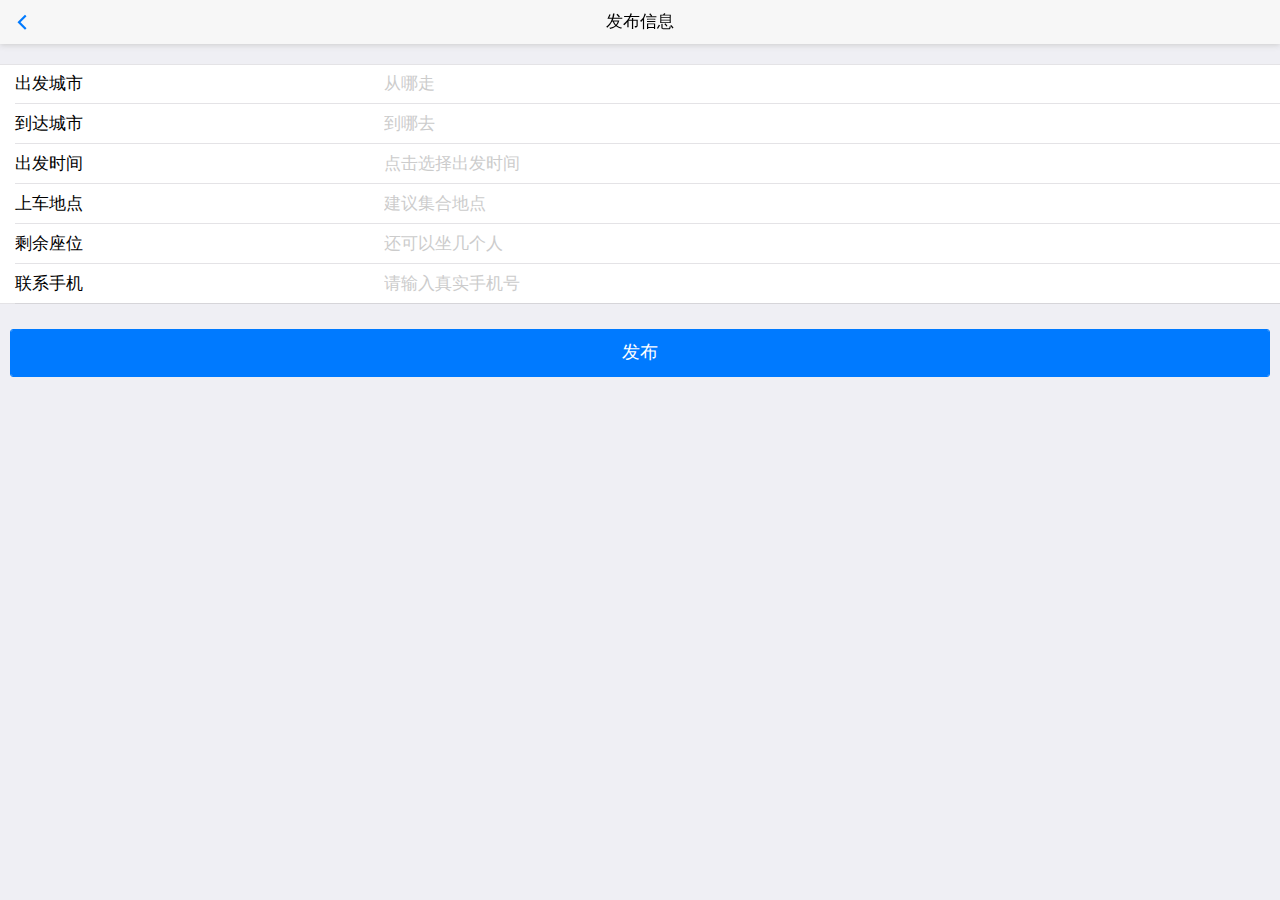
<file: car.html>
<!DOCTYPE html>
<html class="ui-page-login">

	<head>
		<meta charset="utf-8">
		<meta name="viewport" content="width=device-width,initial-scale=1,minimum-scale=1,maximum-scale=1,user-scalable=no" />
		<title></title>
		<link href="css/mui.min.css" rel="stylesheet" />
		<link rel="stylesheet" type="text/css" href="css/mui.picker.css" />
		<link rel="stylesheet" type="text/css" href="css/mui.dtpicker.css" />
		<style>
			.area {
				margin: 20px auto 0px auto;
			}
			
			.mui-input-group:first-child {
				margin-top: 20px;
			}
			
			.mui-input-group label {
				width: 30%;
			}
			
			.mui-input-row label~input,
			.mui-input-row label~select,
			.mui-input-row label~textarea {
				width: 70%;
			}
			
			.mui-checkbox input[type=checkbox],
			.mui-radio input[type=radio] {
				top: 6px;
			}
			
			.mui-content-padded {
				margin-top: 25px;
			}
			
			.mui-btn {
				padding: 10px;
			}
			
			::-webkit-input-placeholder {
				color: #ccc;
			}
		</style>

	</head>

	<body>
		<header class="mui-bar mui-bar-nav">
			<a class="mui-action-back mui-icon mui-icon-left-nav mui-pull-left"></a>
			<h1 class="mui-title">发布信息</h1>
		</header>
		<div class="mui-content">
			<form class="mui-input-group">
				<div class="mui-input-row">
					<label>出发城市</label>
					<input id='from_city' type="text" class="mui-input-clear mui-input" placeholder="从哪走">
				</div>
				<div class="mui-input-row">
					<label>到达城市</label>
					<input id='to_city' type="text" class="mui-input-clear mui-input" placeholder="到哪去">
				</div>
				<div class="mui-input-row">
					<label>出发时间</label>
					<input id='start_time' type="datetime" class="mui-input-clear mui-input" placeholder="点击选择出发时间">
				</div>
				<div class="mui-input-row">
					<label>上车地点</label>
					<input id='position' type="text" class="mui-input-clear mui-input" placeholder="建议集合地点">
				</div>
				<div class="mui-input-row">
					<label id="num">剩余座位</label>
					<input id='seats_left' type="number" class="mui-input-clear mui-input" placeholder="还可以坐几个人">
				</div>
				<div class="mui-input-row">
					<label>联系手机</label>
					<input id='phone' type="text" class="mui-input-clear mui-input" placeholder="请输入真实手机号">
				</div>
			</form>
			<div class="mui-content-padded">
				<button id='reg' class="mui-btn mui-btn-block mui-btn-primary">发布</button>
			</div>
		</div>

		<script src="js/mui.min.js" type="text/javascript"></script>
		<script src="js/app.js"></script>
		<script src="js/mui.picker.js" type="text/javascript" charset="utf-8"></script>
		<script src="js/mui.dtpicker.js" type="text/javascript" charset="utf-8"></script>
		<script type="text/javascript">
			var search = location.search;
			var reqBtn = document.getElementById("reg");
			var action = '';
			var type = "zhaoren";
			if(search && search.length > 1) {
				var para = {};
				search = search.substring(1);
				var _arr = search.split("&");
				for(var i = 0; i < _arr.length; i++) {
					var _arr_inner = _arr[i].split("=");
					if(_arr_inner && _arr_inner.length == 2) {
						para[_arr_inner[0]] = _arr_inner[1];
					}
				}
				if(para.action) {
					action = para.action;
					if(para.action == "update") {
						var id = para.id;
						if(id) {
							document.querySelector(".mui-title").innerHTML = "修改车辆信息";
							reqBtn.innerHTML = "修改";
							app.getCarById({
								id: id
							}, function(rsp) {
								if(rsp.ret == 0) {
									if(rsp.data['type']==2){
										document.getElementById("num").innerHTML = "乘车人数";
										document.getElementById("seats_left").placeholder = "需要几个座位";
									}
									mui(".mui-input-group input").each(function() {
										this.value = rsp.data[this.id];
									});
								} else {
									mui.alert(rsp.desc);
								}
							});
						}
					} else if(action == "add") {//新增
						type = para.type;
						if(type=="zhaoche"){
							document.getElementById("num").innerHTML = "乘车人数";
							document.getElementById("seats_left").placeholder = "需要几个座位";
						}
					}
				}

			}

			reqBtn.addEventListener('tap', function(event) {
				var check = true;
				var _data = {};
				mui(".mui-input-group input").each(function() {
					//若当前input为空，则alert提醒
					if(!this.value || this.value.trim() == "") {
						var label = this.previousElementSibling;
						mui.alert(label.innerText + "不允许为空");
						check = false;
						return false;
					} else {
						_data[this.id] = this.value;
					}
				});

				if(check) {
					if(action == "update") {
						_data.id = id;
						app.updateCar(_data, function(err) {
							if(err) {
								mui.alert(err);
								return;
							}
							mui.alert('修改成功', '', null, function() {
								location.href = "index.html";
							});
						});
					} else {
						
						_data.type = type=="zhaoren"?1:2;
						
						app.addCar(_data, function(err) {
							if(err) {
								mui.alert(err);
								return;
							}
							mui.alert('发布成功', '', null, function() {
								location.href = "index.html";
							});
						});
					}
				}

			});
		</script>
		<script>
			(function($) {
				document.getElementById("start_time").addEventListener('tap', function() {
					var _self = this;
					if(_self.picker) {
						_self.picker.show(function(rs) {
							_self.value = rs.text;
							_self.picker.dispose();
							_self.picker = null;
						});
					} else {
						var optionsJson = this.getAttribute('data-options') || '{}';
						var options = JSON.parse(optionsJson);
						options.beginDate = new Date(2020, 7, 20, 15, 0);
						options.endDate = new Date(2025, 11, 30, 10, 0);
						var id = this.getAttribute('id');

						_self.picker = new $.DtPicker(options);

						_self.picker.show(function(rs) {
							_self.value = rs.text;
							_self.picker.dispose();
							_self.picker = null;
						});
					}

				}, false);
			})(mui);
		</script>
	</body>

</html>
</file>
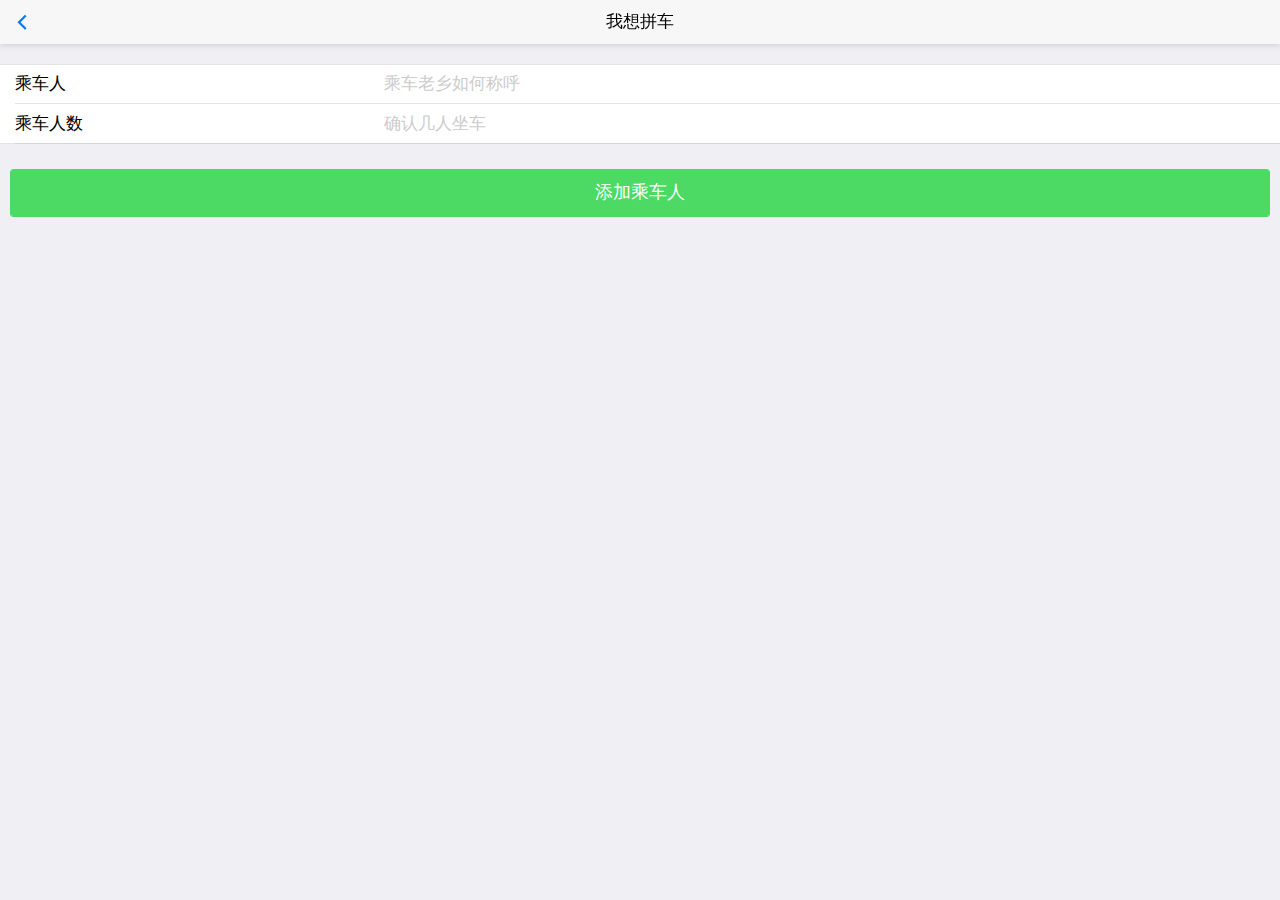
<file: chengke.html>
<!DOCTYPE html>
<html class="ui-page-login">

	<head>
		<meta charset="utf-8">
		<meta name="viewport" content="width=device-width,initial-scale=1,minimum-scale=1,maximum-scale=1,user-scalable=no" />
		<title></title>
		<link href="css/mui.min.css" rel="stylesheet" />
		<link rel="stylesheet" type="text/css" href="css/mui.picker.css" />
		<link rel="stylesheet" type="text/css" href="css/mui.dtpicker.css" />
		<style>
			.area {
				margin: 20px auto 0px auto;
			}
			
			.mui-input-group:first-child {
				margin-top: 20px;
			}
			
			.mui-input-group label {
				width: 30%;
			}
			
			.mui-input-row label~input,
			.mui-input-row label~select,
			.mui-input-row label~textarea {
				width: 70%;
			}
			
			.mui-checkbox input[type=checkbox],
			.mui-radio input[type=radio] {
				top: 6px;
			}
			
			.mui-content-padded {
				margin-top: 25px;
			}
			
			.mui-btn {
				padding: 10px;
			}
			
			::-webkit-input-placeholder {
				color: #ccc;
			}
		</style>

	</head>

	<body>
		<header class="mui-bar mui-bar-nav">
			<a class="mui-action-back mui-icon mui-icon-left-nav mui-pull-left"></a>
			<h1 class="mui-title">我想拼车</h1>
		</header>
		<div class="mui-content">
			<form class="mui-input-group">
				<div class="mui-input-row">
					<label>乘车人</label>
					<input id='from_city' type="text" class="mui-input-clear mui-input" placeholder="乘车老乡如何称呼">
				</div>
				<div class="mui-input-row">
					<label>乘车人数</label>
					<input id='to_city' type="number" class="mui-input-clear mui-input" placeholder="确认几人坐车">
				</div>

			</form>
			<div class="mui-content-padded">
				<a v-if="item.is_owner" type="button" class="mui-btn mui-btn-green mui-btn-block" @tap="update(item.id)">添加乘车人</a>
			</div>

		</div>

		<script src="js/mui.min.js" type="text/javascript"></script>
		<script src="js/app.js"></script>
		<script src="js/mui.picker.js" type="text/javascript" charset="utf-8"></script>
		<script src="js/mui.dtpicker.js" type="text/javascript" charset="utf-8"></script>
		<script type="text/javascript">
			var search = location.search;
			var reqBtn = document.getElementById("reg");
			var action = '';
			if(search && search.length > 1) {
				var para = {};
				search = search.substring(1);
				var _arr = search.split("&");
				for(var i = 0; i < _arr.length; i++) {
					var _arr_inner = _arr[i].split("=");
					if(_arr_inner && _arr_inner.length == 2) {
						para[_arr_inner[0]] = _arr_inner[1];
					}
				}
				if(para.action && para.action == "update") {
					action = "update";
					var id = para.id;
					if(id) {
						document.querySelector(".mui-title").innerHTML = "修改车辆信息";
						reqBtn.innerHTML = "修改";
						app.getCarById({
							id: id
						}, function(rsp) {
							if(rsp.ret == 0) {
								mui(".mui-input-group input").each(function() {
									this.value = rsp.data[this.id];
								});
							} else {
								mui.alert(rsp.desc);
							}
						});
					}
				}
			}

			reqBtn.addEventListener('tap', function(event) {
				var check = true;
				var _data = {};
				mui(".mui-input-group input").each(function() {
					//若当前input为空，则alert提醒
					if(!this.value || this.value.trim() == "") {
						var label = this.previousElementSibling;
						mui.alert(label.innerText + "不允许为空");
						check = false;
						return false;
					} else {
						_data[this.id] = this.value;
					}
				});

				if(check) {
					if(action == "update") {
						_data.id = id;
						app.updateCar(_data, function(err) {
							if(err) {
								mui.alert(err);
								return;
							}
							mui.alert('修改成功', '', null, function() {
								location.href = "index.html";
							});
						});
					} else {
						app.addCar(_data, function(err) {
							if(err) {
								mui.alert(err);
								return;
							}
							mui.alert('发布成功', '', null, function() {
								location.href = "index.html";
							});
						});
					}
				}

			});
		</script>
	</body>

</html>
</file>
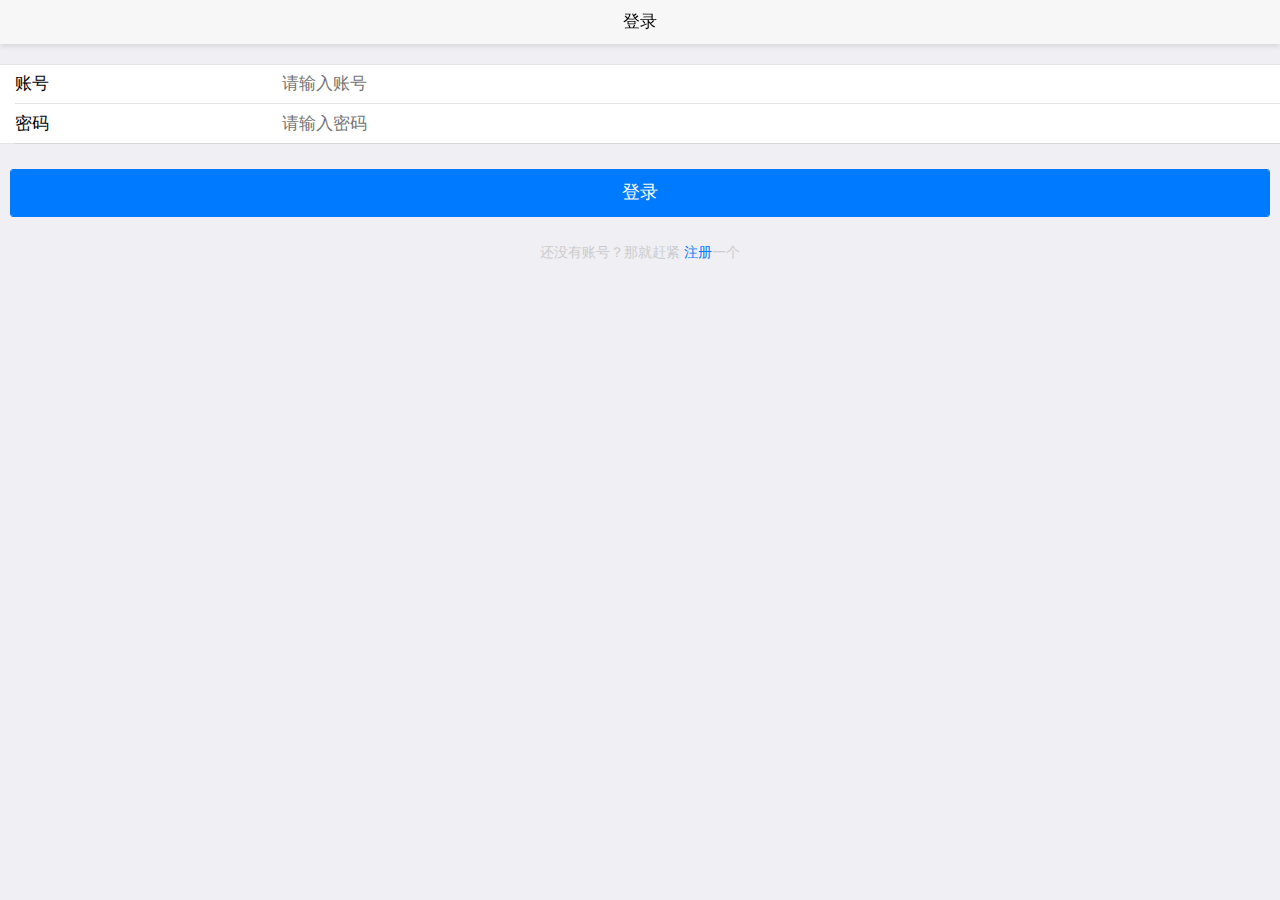
<file: login.html>
<!DOCTYPE html>
<html class="ui-page-login">

	<head>
		<meta charset="utf-8">
		<meta name="viewport" content="width=device-width,initial-scale=1,minimum-scale=1,maximum-scale=1,user-scalable=no" />
		<title></title>
		<link href="css/mui.min.css" rel="stylesheet" />
		<style>
			.area {
				margin: 20px auto 0px auto;
			}
			
			.mui-input-group {
				margin-top: 10px;
			}
			
			.mui-input-group:first-child {
				margin-top: 20px;
			}
			
			.mui-input-group label {
				width: 22%;
			}
			
			.mui-input-row label~input,
			.mui-input-row label~select,
			.mui-input-row label~textarea {
				width: 78%;
			}
			
			.mui-checkbox input[type=checkbox],
			.mui-radio input[type=radio] {
				top: 6px;
			}
			
			.mui-content-padded {
				margin-top: 25px;
			}
			
			.mui-btn {
				padding: 10px;
			}
			
			.link-area {
				display: block;
				margin-top: 25px;
				text-align: center;
				color: #ccc;
				font-size: 14px;
			}
			
			.spliter {
				color: #bbb;
				padding: 0px 8px;
			}
			
			.oauth-area {
				position: absolute;
				bottom: 20px;
				left: 0px;
				text-align: center;
				width: 100%;
				padding: 0px;
				margin: 0px;
			}
			
			.oauth-area .oauth-btn {
				display: inline-block;
				width: 50px;
				height: 50px;
				background-size: 30px 30px;
				background-position: center center;
				background-repeat: no-repeat;
				margin: 0px 20px;
				/*-webkit-filter: grayscale(100%); */
				border: solid 1px #ddd;
				border-radius: 25px;
			}
			
			.oauth-area .oauth-btn:active {
				border: solid 1px #aaa;
			}
			
			.oauth-area .oauth-btn.disabled {
				background-color: #ddd;
			}
		</style>

	</head>

	<body>
		<header class="mui-bar mui-bar-nav">
			<h1 class="mui-title">登录</h1>
		</header>
		<div class="mui-content">
			<form id='login-form' class="mui-input-group">
				<div class="mui-input-row">
					<label>账号</label>
					<input id='account' type="text" class="mui-input-clear mui-input" placeholder="请输入账号">
				</div>
				<div class="mui-input-row">
					<label>密码</label>
					<input id='password' type="password" class="mui-input-clear mui-input" placeholder="请输入密码">
				</div>
			</form>
			<div class="mui-content-padded">
				<button id='login' class="mui-btn mui-btn-block mui-btn-primary">登录</button>
				<div class="link-area">
					还没有账号？那就赶紧
					<a id='reg' href="reg.html">注册</a>一个
				</div>
			</div>
			<div class="mui-content-padded oauth-area">

			</div>
		</div>
		<script src="js/mui.min.js"></script>
		<script src="js/mui.enterfocus.js"></script>
		<script src="js/app.js"></script>
		<script>
			(function($, doc) {
				//检查 "登录状态/锁屏状态" 结束
				var loginButton = doc.getElementById('login');
				var accountBox = doc.getElementById('account');
				var passwordBox = doc.getElementById('password');
				loginButton.addEventListener('tap', function(event) {
					var loginInfo = {
						account: accountBox.value,
						password: passwordBox.value
					};
					app.login(loginInfo, function(err) {
						if(err) {
							mui.alert(err);
							return;
						}
						document.cookie = "isLogin=true";
						mui.alert('登录成功','',null,function () {
							location.href = "index.html";
						});
					});
				});
				$.enterfocus('#login-form input', function() {
					$.trigger(loginButton, 'tap');
				});
				//
				window.addEventListener('resize', function() {
					oauthArea.style.display = document.body.clientHeight > 400 ? 'block' : 'none';
				}, false);
				//
			}(mui, document));
		</script>
	</body>

</html>
</file>
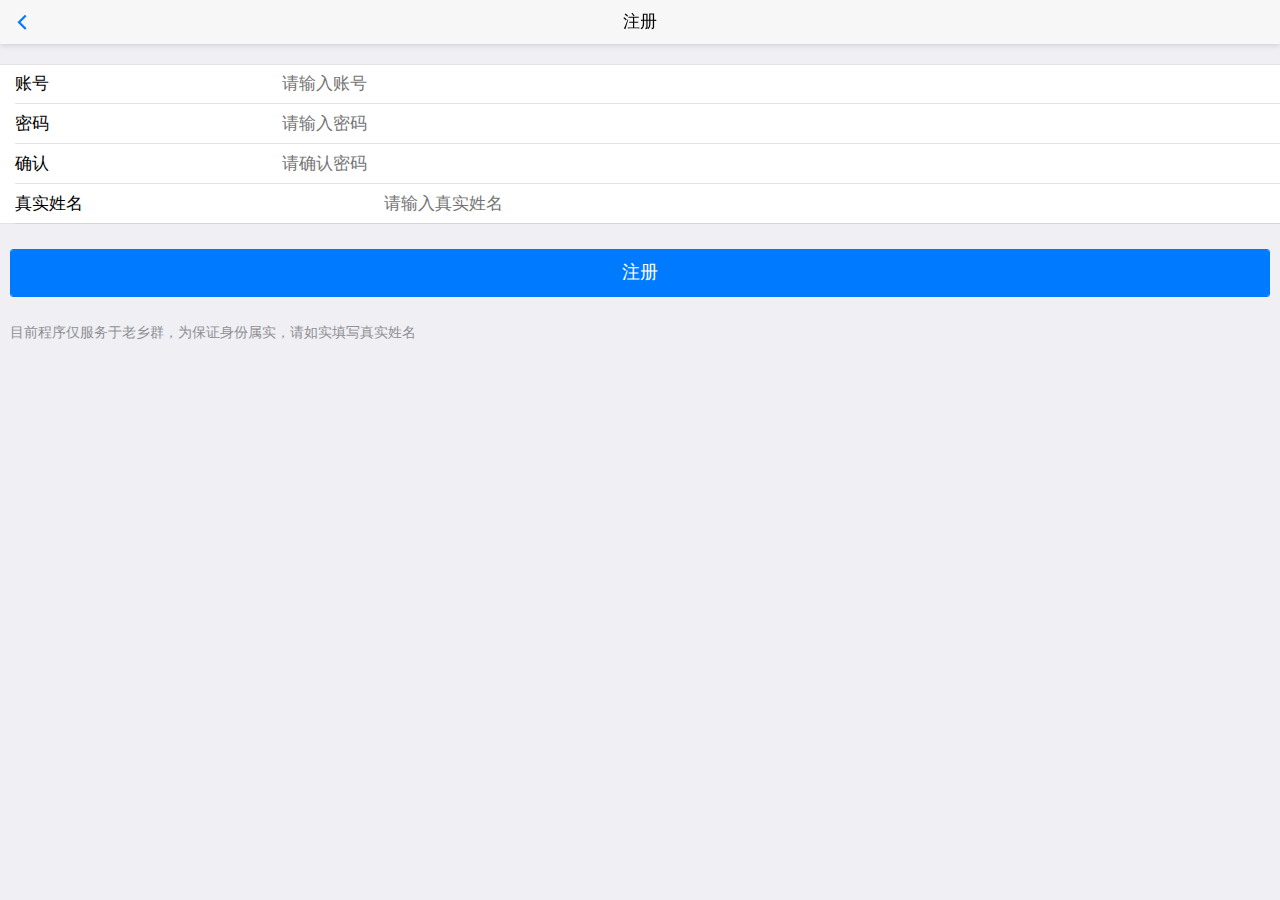
<file: reg.html>
<!DOCTYPE html>
<html class="ui-page-login">

	<head>
		<meta charset="utf-8">
		<meta name="viewport" content="width=device-width,initial-scale=1,minimum-scale=1,maximum-scale=1,user-scalable=no" />
		<title></title>
		<link href="css/mui.min.css" rel="stylesheet" />
		<style>
			.area {
				margin: 20px auto 0px auto;
			}
			
			.mui-input-group:first-child {
				margin-top: 20px;
			}
			
			.mui-input-group label {
				width: 22%;
			}
			
			.mui-input-row label~input,
			.mui-input-row label~select,
			.mui-input-row label~textarea {
				width: 78%;
			}
			
			.mui-checkbox input[type=checkbox],
			.mui-radio input[type=radio] {
				top: 6px;
			}
			
			.mui-content-padded {
				margin-top: 25px;
			}
			
			.mui-btn {
				padding: 10px;
			}
		</style>
	</head>

	<body>
		<header class="mui-bar mui-bar-nav">
			<a class="mui-action-back mui-icon mui-icon-left-nav mui-pull-left"></a>
			<h1 class="mui-title">注册</h1>
		</header>
		<div class="mui-content">
			<form class="mui-input-group">
				<div class="mui-input-row">
					<label>账号</label>
					<input id='account' type="text" class="mui-input-clear mui-input" placeholder="请输入账号">
				</div>
				<div class="mui-input-row">
					<label>密码</label>
					<input id='password' type="password" class="mui-input-clear mui-input" placeholder="请输入密码">
				</div>
				<div class="mui-input-row">
					<label>确认</label>
					<input id='password_confirm' type="password" class="mui-input-clear mui-input" placeholder="请确认密码">
				</div>
				<div class="mui-input-row">
					<label style="width: 30%;">真实姓名</label>
					<input id='true_name' type="text" class="mui-input-clear mui-input" placeholder="请输入真实姓名" style="width: 70%;">
				</div>
			</form>
			<div class="mui-content-padded">
				<button id='reg' class="mui-btn mui-btn-block mui-btn-primary">注册</button>
			</div>
			<div class="mui-content-padded">
				<p>目前程序仅服务于老乡群，为保证身份属实，请如实填写真实姓名</p>
			</div>
		</div>
		<script src="js/mui.min.js"></script>
		<script src="js/app.js"></script>
		<script>
			(function($, doc) {
				var regButton = doc.getElementById('reg');
				var accountBox = doc.getElementById('account');
				var passwordBox = doc.getElementById('password');
				var passwordConfirmBox = doc.getElementById('password_confirm');
				var truename = doc.getElementById('true_name');
				regButton.addEventListener('tap', function(event) {
					var regInfo = {
						account: accountBox.value,
						password: passwordBox.value,
						truename: truename.value
					};
					var passwordConfirm = passwordConfirmBox.value;
					if(passwordConfirm != regInfo.password) {
						mui.toast('密码两次输入不一致');
						return;
					}
					app.reg(regInfo, function(err) {
						if(err) {
							mui.alert(err);
							return;
						}
						document.cookie = "isLogin=true";
						mui.alert('注册成功','',null,function () {
							location.href = "index.html";
						});
					});
				});
			}(mui, document));
		</script>
	</body>

</html>
</file>
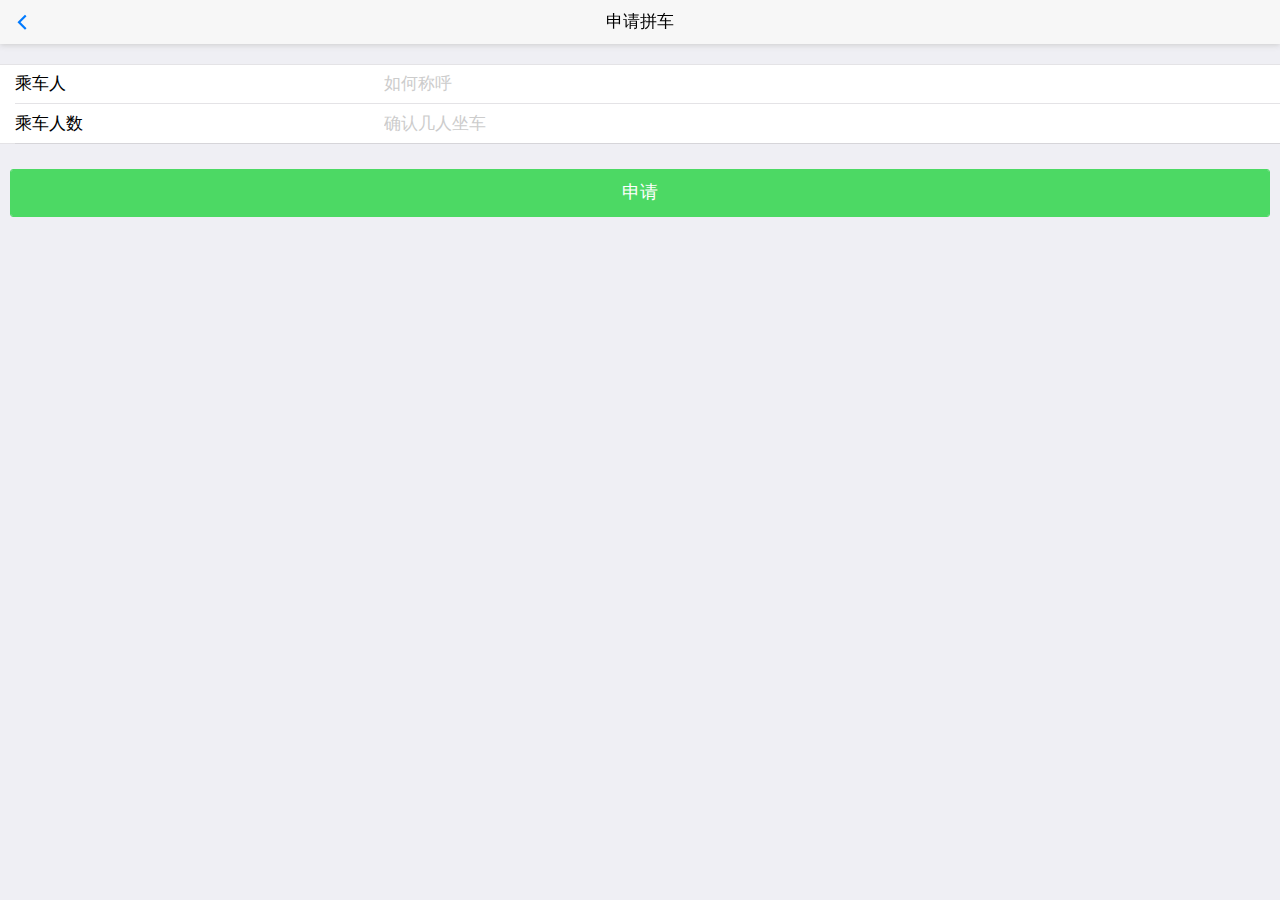
<file: shenqing.html>
<!DOCTYPE html>
<html class="ui-page-login">

	<head>
		<meta charset="utf-8">
		<meta name="viewport" content="width=device-width,initial-scale=1,minimum-scale=1,maximum-scale=1,user-scalable=no" />
		<title></title>
		<link href="css/mui.min.css" rel="stylesheet" />
		<link rel="stylesheet" type="text/css" href="css/mui.picker.css" />
		<link rel="stylesheet" type="text/css" href="css/mui.dtpicker.css" />
		<style>
			.area {
				margin: 20px auto 0px auto;
			}
			
			.mui-input-group:first-child {
				margin-top: 20px;
			}
			
			.mui-input-group label {
				width: 30%;
			}
			
			.mui-input-row label~input,
			.mui-input-row label~select,
			.mui-input-row label~textarea {
				width: 70%;
			}
			
			.mui-checkbox input[type=checkbox],
			.mui-radio input[type=radio] {
				top: 6px;
			}
			
			.mui-content-padded {
				margin-top: 25px;
			}
			
			.mui-btn {
				padding: 10px;
			}
			
			::-webkit-input-placeholder {
				color: #ccc;
			}
		</style>

	</head>

	<body>
		<header class="mui-bar mui-bar-nav">
			<a class="mui-action-back mui-icon mui-icon-left-nav mui-pull-left"></a>
			<h1 class="mui-title">申请拼车</h1>
		</header>
		<div class="mui-content">
			<form class="mui-input-group">
				<div class="mui-input-row">
					<label>乘车人</label>
					<input id='from_city' type="text" class="mui-input-clear mui-input" placeholder="如何称呼">
				</div>
				<div class="mui-input-row">
					<label>乘车人数</label>
					<input id='to_city' type="number" class="mui-input-clear mui-input" placeholder="确认几人坐车">
				</div>

			</form>
			<div class="mui-content-padded">
				<a v-if="item.is_owner" type="button" class="mui-btn mui-btn-green mui-btn-block" @tap="update(item.id)">申请</a>
			</div>

		</div>

		<script src="js/mui.min.js" type="text/javascript"></script>
		<script src="js/app.js"></script>
		<script src="js/mui.picker.js" type="text/javascript" charset="utf-8"></script>
		<script src="js/mui.dtpicker.js" type="text/javascript" charset="utf-8"></script>
		<script type="text/javascript">
			var search = location.search;
			var reqBtn = document.getElementById("reg");
			var action = '';
			if(search && search.length > 1) {
				var para = {};
				search = search.substring(1);
				var _arr = search.split("&");
				for(var i = 0; i < _arr.length; i++) {
					var _arr_inner = _arr[i].split("=");
					if(_arr_inner && _arr_inner.length == 2) {
						para[_arr_inner[0]] = _arr_inner[1];
					}
				}
				if(para.action && para.action == "update") {
					action = "update";
					var id = para.id;
					if(id) {
						document.querySelector(".mui-title").innerHTML = "修改车辆信息";
						reqBtn.innerHTML = "修改";
						app.getCarById({
							id: id
						}, function(rsp) {
							if(rsp.ret == 0) {
								mui(".mui-input-group input").each(function() {
									this.value = rsp.data[this.id];
								});
							} else {
								mui.alert(rsp.desc);
							}
						});
					}
				}
			}

			reqBtn.addEventListener('tap', function(event) {
				var check = true;
				var _data = {};
				mui(".mui-input-group input").each(function() {
					//若当前input为空，则alert提醒
					if(!this.value || this.value.trim() == "") {
						var label = this.previousElementSibling;
						mui.alert(label.innerText + "不允许为空");
						check = false;
						return false;
					} else {
						_data[this.id] = this.value;
					}
				});

				if(check) {
					if(action == "update") {
						_data.id = id;
						app.updateCar(_data, function(err) {
							if(err) {
								mui.alert(err);
								return;
							}
							mui.alert('修改成功', '', null, function() {
								location.href = "index.html";
							});
						});
					} else {
						app.addCar(_data, function(err) {
							if(err) {
								mui.alert(err);
								return;
							}
							mui.alert('发布成功', '', null, function() {
								location.href = "index.html";
							});
						});
					}
				}

			});
		</script>
	</body>

</html>
</file>
<file: css/mui.picker.css>
/**
 * 选择列表插件
 * varstion 2.0.0
 * by Houfeng
 * Houfeng@DCloud.io
 */

.mui-picker {
    background-color: #ddd;
    position: relative;
    height: 200px;
    overflow: hidden;
    border: solid 1px rgba(0, 0, 0, 0.1);
    -webkit-user-select: none;
    user-select: none;
    box-sizing: border-box;
    list-style: none;
}
.mui-picker-inner {
    box-sizing: border-box;
    position: relative;
    width: 100%;
    height: 100%;
    overflow: hidden;
    -webkit-mask-box-image: -webkit-linear-gradient(bottom, transparent, transparent 5%, #fff 20%, #fff 80%, transparent 95%, transparent);
    -webkit-mask-box-image: linear-gradient(top, transparent, transparent 5%, #fff 20%, #fff 80%, transparent 95%, transparent);
}
.mui-pciker-list,
.mui-pciker-rule {
    box-sizing: border-box;
    padding: 0px;
    margin: 0px;
    width: 100%;
    height: 36px;
    line-height: 36px;
    position: absolute;
    left: 0px;
    top: 50%;
    margin-top: -18px;
}
.mui-pciker-rule-bg {
    z-index: 0;
    /*background-color: #cfd5da;*/
}
.mui-pciker-rule-ft {
    z-index: 2;
    border-top: solid 1px rgba(0, 0, 0, 0.1);
    border-bottom: solid 1px rgba(0, 0, 0, 0.1);
    /*-webkit-box-shadow: 0px 0px 10px 0px rgba(0, 0, 0, 0.1);*/
    /*box-shadow: 0px 0px 10px 0px rgba(0, 0, 0, 0.1);*/
}
.mui-pciker-list {
    z-index: 1;
    -webkit-transform-style: preserve-3d;
    transform-style: preserve-3d;
    -webkit-transform: perspective(1000px) rotateY(0deg) rotateX(0deg);
    transform: perspective(1000px) rotateY(0deg) rotateX(0deg);
}
.mui-pciker-list li {
    width: 100%;
    height: 100%;
    position: absolute;
    text-align: center;
    vertical-align: middle;
    -webkit-backface-visibility: hidden;
    backface-visibility: hidden;
    overflow: hidden;
    box-sizing: border-box;
    font-size: 16px;
    font-family: "Helvetica Neue", "Helvetica", "Arial", "sans-serif";
    color: #888;
    padding: 0px 8px;
    white-space: nowrap;
    -webkit-text-overflow: ellipsis;
    text-overflow: ellipsis;
    overflow: hidden;
    cursor: default;
    visibility: hidden;
    list-style: none;
}
.mui-pciker-list li.highlight,
.mui-pciker-list li.visible {
    visibility: visible;
}
.mui-pciker-list li.highlight {
    color: #222;
}
</file>
<file: css/mui.dtpicker.css>
.mui-dtpicker {
	position: fixed;
	left: 0px;
	width: 100%;
	z-index: 999999;
	background-color: #eee;
	border-top: solid 1px #ccc;
	box-shadow: 0px -5px 7px 0px rgba(0, 0, 0, 0.1);
	-webkit-transition: .3s;
	bottom: 0px;
	-webkit-transform: translateY(300px);
}
.mui-dtpicker.mui-active {
	-webkit-transform: translateY(0px);
}
/*用于将 html body 禁止滚动条*/

.mui-dtpicker-active-for-page {
	overflow: hidden !important;
}
.mui-android-5-1 .mui-dtpicker {
	bottom: -300px;
	-webkit-transition-property: bottom;
	-webkit-transform: none;
}
.mui-android-5-1 .mui-dtpicker.mui-active {
	bottom: 0px;
	-webkit-transition-property: bottom;
	-webkit-transform: none;
}
.mui-dtpicker-header {
	padding: 6px;
	font-size: 14px;
	color: #888;
}
.mui-dtpicker-header button {
	font-size: 12px;
	padding: 5px 10px;
}
.mui-dtpicker-header button:last-child {
	float: right;
}
.mui-dtpicker-body {
	position: relative;
	width: 100%;
	height: 200px;
	/*border-top: solid 1px #eee;
	background-color: #fff;*/
}
.mui-ios .mui-dtpicker-body {
	-webkit-perspective: 1200px;
	perspective: 1200px;
	-webkit-transform-style: preserve-3d;
	transform-style: preserve-3d;
}
.mui-dtpicker-title h5 {
	display: inline-block;
	width: 20%;
	margin: 0px;
	padding: 8px;
	text-align: center;
	border-top: solid 1px #ddd;
	background-color: #f0f0f0;
	border-bottom: solid 1px #ccc;
}
.mui-dtpicker .mui-picker {
	width: 20%;
	height: 100%;
	margin: 0px;
	float: left;
	border: none;
}
/*年月日时分*/

[data-type="datetime"] .mui-picker,
[data-type="time"] .mui-dtpicker-title h5 {
	width: 20%;
}
[data-type="datetime"] [data-id="picker-h"],
[data-type="datetime"] [data-id="title-h"] {
	border-left: dotted 1px #ccc;
}
/*年月日*/

[data-type="date"] .mui-picker,
[data-type="date"] .mui-dtpicker-title h5 {
	width: 33.3%;
}
[data-type="date"] [data-id="picker-h"],
[data-type="date"] [data-id="picker-i"],
[data-type="date"] [data-id="title-h"],
[data-type="date"] [data-id="title-i"] {
	display: none;
}
/*年月日时*/

[data-type="hour"] .mui-picker,
[data-type="hour"] .mui-dtpicker-title h5 {
	width: 25%;
}
[data-type="hour"] [data-id="picker-i"],
[data-type="hour"] [data-id="title-i"] {
	display: none;
}
[data-type="hour"] [data-id="picker-h"],
[data-type="hour"] [data-id="title-h"] {
	border-left: dotted 1px #ccc;
}
/*月日时*/

[data-type="day"] .mui-picker,
[data-type="day"] .mui-dtpicker-title h5 {
	width: 33.3%;
}
[data-type="day"] [data-id="picker-i"],
[data-type="day"] [data-id="title-i"],[data-type="day"] [data-id="picker-y"],
[data-type="day"] [data-id="title-y"]  {
	display: none;
}
/*年*/

[data-type="year"] .mui-picker,
[data-type="year"] .mui-dtpicker-title h5 {
	width: 100%;
}
[data-type="year"] [data-id="picker-m"],
[data-type="year"] [data-id="picker-d"],
[data-type="year"] [data-id="picker-h"],
[data-type="year"] [data-id="picker-i"],
[data-type="year"] [data-id="title-m"],
[data-type="year"] [data-id="title-d"],
[data-type="year"] [data-id="title-h"],
[data-type="year"] [data-id="title-i"] {
	display: none;
}

/*时分*/

[data-type="time"] .mui-picker,
[data-type="time"] .mui-dtpicker-title h5 {
	width: 50%;
}
[data-type="time"] [data-id="picker-y"],
[data-type="time"] [data-id="picker-m"],
[data-type="time"] [data-id="picker-d"],
[data-type="time"] [data-id="title-y"],
[data-type="time"] [data-id="title-m"],
[data-type="time"] [data-id="title-d"] {
	display: none;
}
/*年月*/

[data-type="month"] .mui-picker,
[data-type="month"] .mui-dtpicker-title h5 {
	width: 50%;
}
[data-type="month"] [data-id="picker-d"],
[data-type="month"] [data-id="picker-h"],
[data-type="month"] [data-id="picker-i"],
[data-type="month"] [data-id="title-d"],
[data-type="month"] [data-id="title-h"],
[data-type="month"] [data-id="title-i"] {
	display: none;
}
</file>
